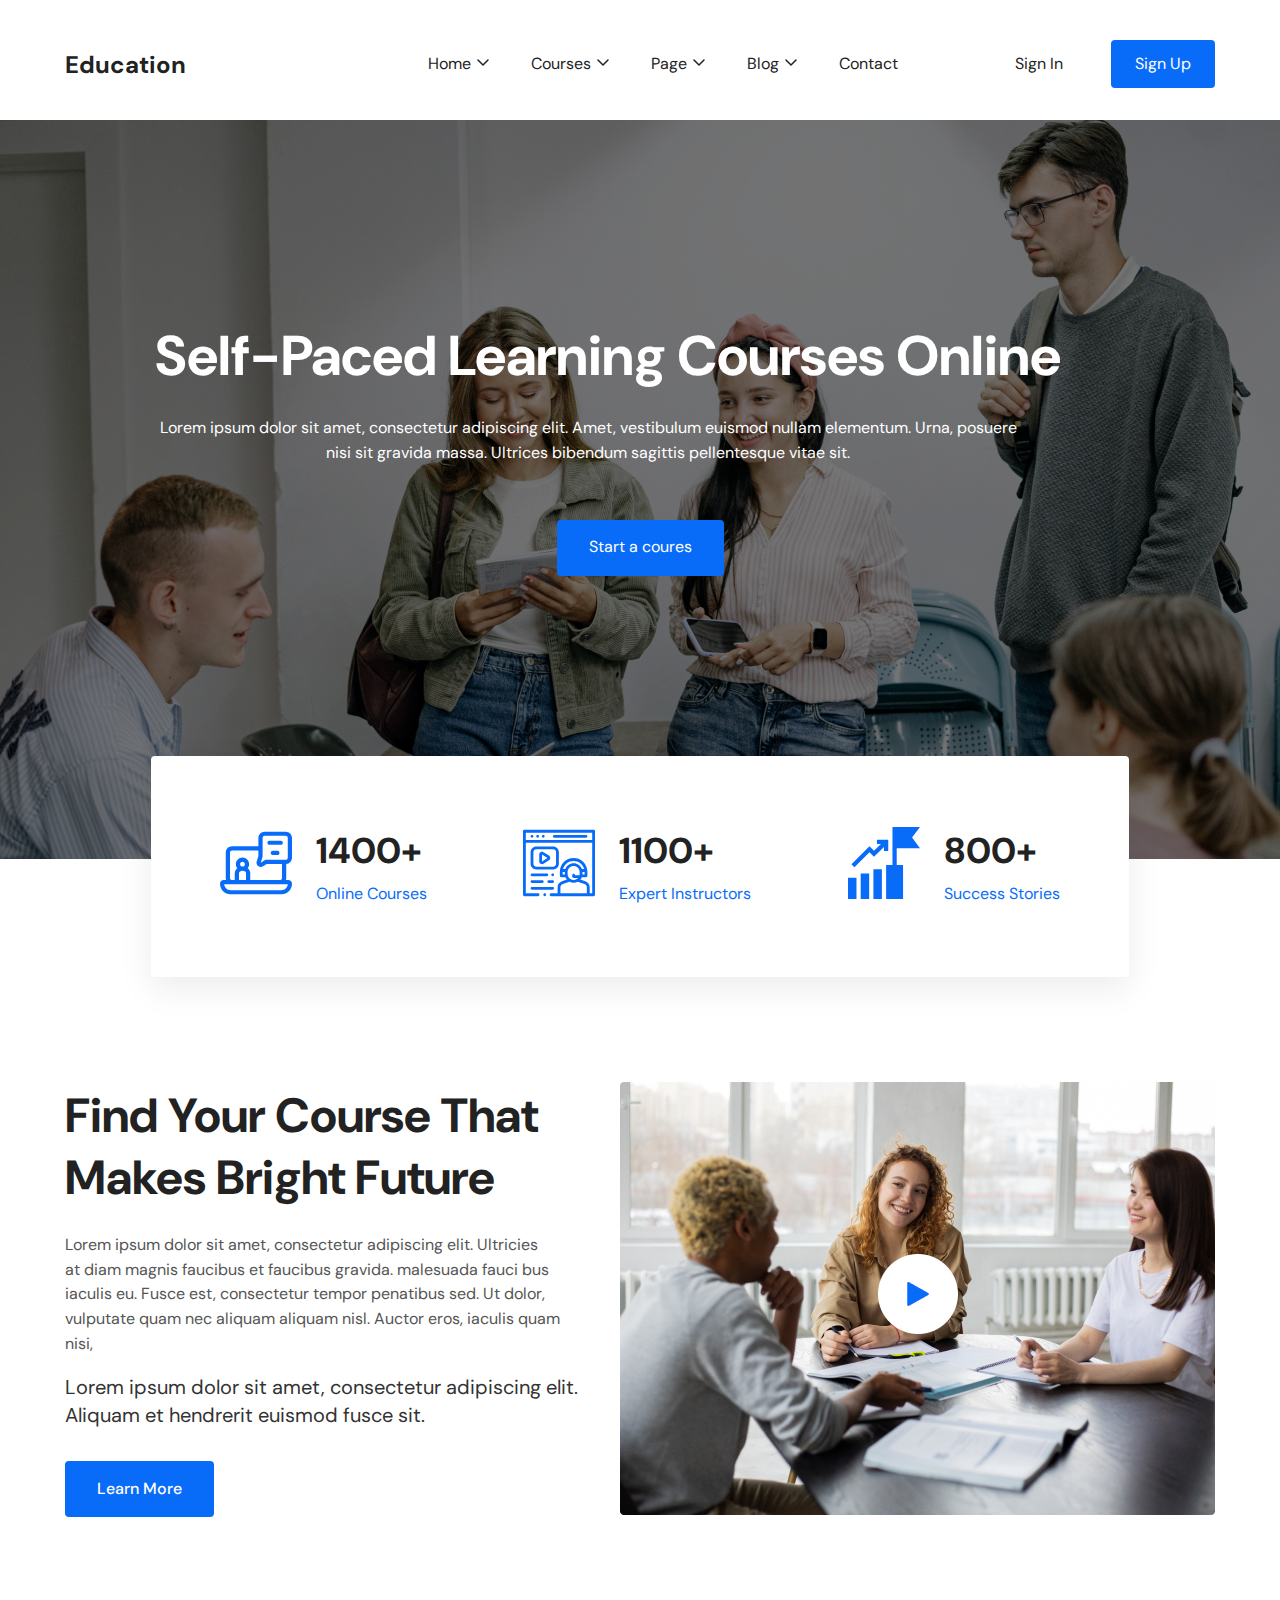
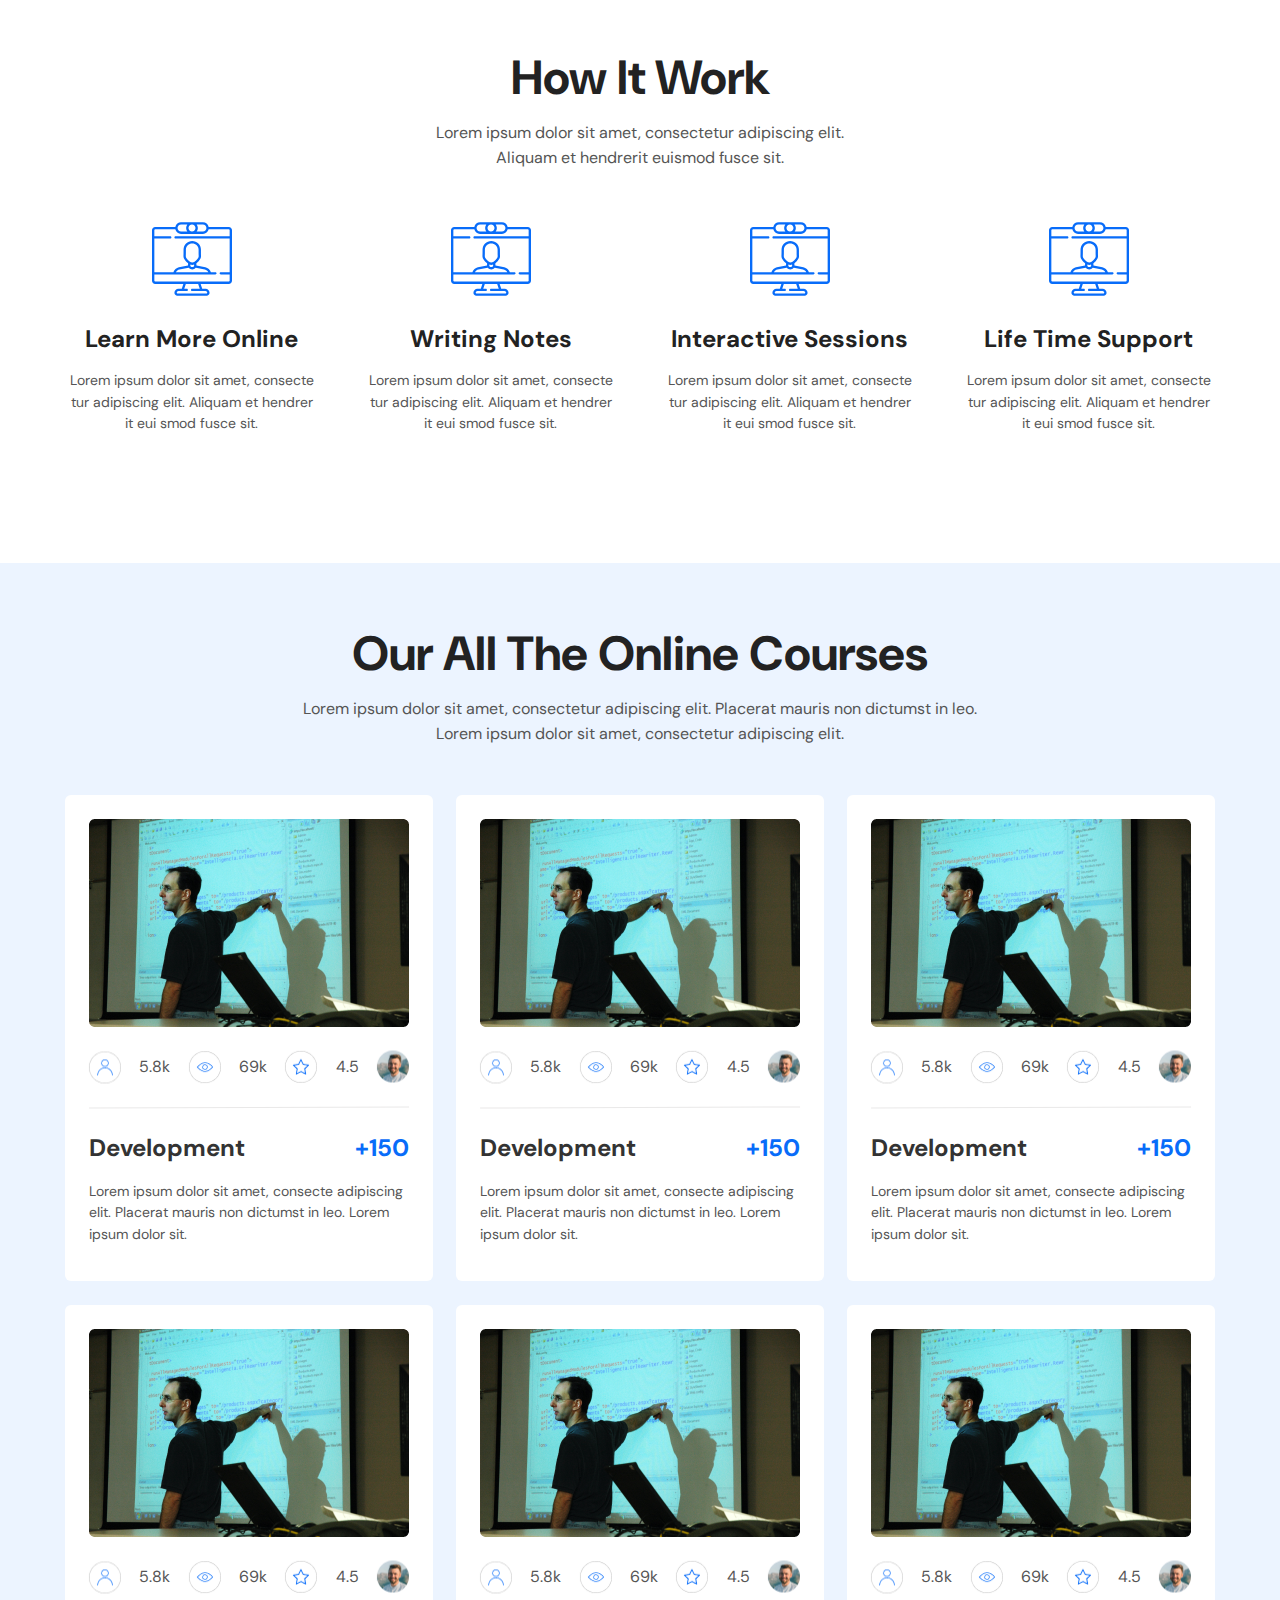
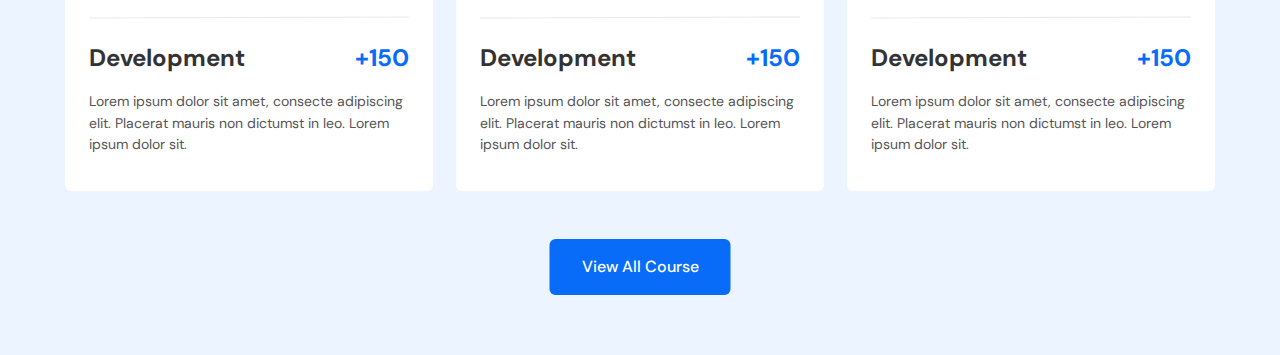
<file: index.html>
<!DOCTYPE html>
<html lang="en">
<head>
	<meta charset="UTF-8">
	<meta name="viewport" content="width=device-width, initial-scale=1.0">
	<title>Document</title>
	<link rel="stylesheet" href="css/prot.css">
	<link rel="stylesheet" href="css/normalize.css">
	<link rel="preconnect" href="https://fonts.googleapis.com">
	<link rel="preconnect" href="https://fonts.gstatic.com" crossorigin>
	<link href="https://fonts.googleapis.com/css2?family=DM+Sans:wght@400;500;700&display=swap" rel="stylesheet">
</head>
<body>
	<header class="header">
		<div class="container">
			<div class="header-row">
				<div class="logo">
					<span>Education</span>
				</div>
				<nav class="header-nav">
					<ul>
						<li><a href="#">Home</a></li>
						<li><a href="#">Courses</a></li>
						<li><a href="#">Page</a></li>
						<li><a href="#">Blog</a></li>
						<li><a href="#">Contact</a></li>
					</ul>
				</nav>
				<div class="header-login">
					<a href="">Sign In</a>
					<a href="#" class="btn">Sign Up</a>
				</div>
			</div>
		</div>
	</header>	
<main>
	<section class="hero">
		<div class="container">
			<div class="hero-content">
				<h1 class="hero-title">Self-Paced Learning Courses Online</h1>
				<div class="hero-descr">
						<p>Lorem ipsum dolor sit amet, consectetur adipiscing elit. Amet, vestibulum euismod nullam elementum. Urna, posuere nisi sit gravida massa. Ultrices bibendum sagittis pellentesque vitae sit.</p>
				</div>
				<div class="hero-text">
					<a href="#" class="hero-btn btn-big">Start a coures</a>
				</div>	
			</div>
			<div class="hero-column">
				<div class="hero-item">
					<div class="hero-list">
						<div class="hero-img">
							<img src="img/lecture.svg" alt="">
							</div>
						<div class="hero-about">
							<h4>1400+</h4>
							<a href="">Online Courses</a>
						</div>
					</div>
					<div class="hero-list">
						<div class="hero-img">
							<img src="img/instructor.svg" alt="">
						</div>
						<div class="hero-about">
							<h4>1100+</h4>
							<a href="">Expert Instructors</a>
						</div>
					</div>
					<div class="hero-list">
						<div class="hero-img">
							<img src="img/success.svg" alt="">
						</div>
						<div class="hero-about">
							<h4>800+</h4>
							<a href="">Success Stories</a>
						</div>
					</div>
				</div>
				
			</div>
		</div>
	</section>

	<section class="about">
		<div class="container">
			<div class="about-content">
				<div class="about-header">
					<h2>Find Your Course That Makes Bright Future</h2>
					<p class="about-descr">Lorem ipsum dolor sit amet, consectetur adipiscing elit. Ultricies at&nbsp;diam magnis faucibus et&nbsp;faucibus gravida. malesuada fauci bus iaculis&nbsp;eu. Fusce est, consectetur tempor penatibus sed. Ut&nbsp;dolor, vulputate quam nec aliquam aliquam nisl. Auctor eros, iaculis quam nisi,</p>
                    <p class="about-text">Lorem ipsum dolor sit amet, consectetur adipiscing elit. Aliquam et&nbsp;hendrerit euismod fusce sit.</p>
                    <a href="" class="about-btn btn-big">Learn More</a>
				</div>
				<div class="about-img">
					<img src="img/about-img.jpg" alt="">
				</div>
			</div>
		</div>
	</section>

	<section class="service">
		<div class="container">
			<div class="service-header">
				<h2>How It Work</h2>
				<p>Lorem ipsum dolor sit amet, consectetur adipiscing elit. Aliquam et&nbsp;hendrerit euismod fusce sit.</p>
			</div>
			<div class="service-list">
				<div class="service-item">
					<img src="img/pc.svg" alt="pc">
					<h4 class="service-subtitle">Learn More Online</h4>
                    <p class="services-descr">Lorem ipsum dolor sit amet, consecte tur adipiscing elit. Aliquam et&nbsp;hendrer it&nbsp;eui smod fusce sit.</p>
				</div>
				<div class="service-item">
					<img src="img/pc.svg" alt="pc">
					<h4 class="service-subtitle">Writing Notes</h4>
                    <p class="services-descr">Lorem ipsum dolor sit amet, consecte tur adipiscing elit. Aliquam et&nbsp;hendrer it&nbsp;eui smod fusce sit.</p>
				</div>
				<div class="service-item">
					<img src="img/pc.svg" alt="pc">
					<h4 class="service-subtitle">Interactive Sessions</h4>
                    <p class="services-descr">Lorem ipsum dolor sit amet, consecte tur adipiscing elit. Aliquam et&nbsp;hendrer it&nbsp;eui smod fusce sit.</p>
				</div>
				<div class="service-item">
					<img src="img/pc.svg" alt="pc">
					<h4 class="service-subtitle">Life Time Support</h4>
                    <p class="services-descr">Lorem ipsum dolor sit amet, consecte tur adipiscing elit. Aliquam et&nbsp;hendrer it&nbsp;eui smod fusce sit.</p>
				</div>
			</div>
		</div>
	</section>

	<section class="course">
		<div class="container">
			<div class="course-header">
				<h2>Our All The Online Courses</h2>
				<p>Lorem ipsum dolor sit amet, consectetur adipiscing elit. Placerat mauris non dictumst in&nbsp;leo. Lorem ipsum dolor sit amet, consectetur adipiscing elit.</p>
			</div>
			<div class="course-list">
				<div class="course-card">
						<img src="img/teacher.png" alt="" class="course-img">
						<div class="score-list">
							<img src="img/human.png" alt="1">
							<p class="view-descr">5.8k</p>
							<img src="img/eye.png" alt="2">
							<p class="view-descr">69k</p>
							<img src="img/star.png" alt="3">
							<p class="view-descr">4.5</p>
							<img src="img/man.png" alt="4">
						</div>
						<div class="card-title">
							<h4>Development</h4>
							<p>+150</p>
						</div>
						<div class="card-descr">
							<p>Lorem ipsum dolor sit amet, consecte adipiscing elit. Placerat mauris non dictumst in&nbsp;leo. Lorem ipsum dolor sit.</p>
					    </div>
				</div>
				<div class="course-card">
						<img src="img/teacher.png" alt="" class="course-img">
						<div class="score-list">
							<img src="img/human.png" alt="1">
							<p class="view-descr">5.8k</p>
							<img src="img/eye.png" alt="2">
							<p class="view-descr">69k</p>
							<img src="img/star.png" alt="3">
							<p class="view-descr">4.5</p>
							<img src="img/man.png" alt="4">
						</div>
						<div class="card-title">
							<h4>Development</h4>
							<p>+150</p>
						</div>
						<div class="card-descr">
							<p>Lorem ipsum dolor sit amet, consecte adipiscing elit. Placerat mauris non dictumst in&nbsp;leo. Lorem ipsum dolor sit.</p>
					    </div>
				</div>
				<div class="course-card">
						<img src="img/teacher.png" alt="" class="course-img">
						<div class="score-list">
							<img src="img/human.png" alt="1">
							<p class="view-descr">5.8k</p>
							<img src="img/eye.png" alt="2">
							<p class="view-descr">69k</p>
							<img src="img/star.png" alt="3">
							<p class="view-descr">4.5</p>
							<img src="img/man.png" alt="4">
						</div>
						<div class="card-title">
							<h4>Development</h4>
							<p>+150</p>
						</div>
						<div class="card-descr">
							<p>Lorem ipsum dolor sit amet, consecte adipiscing elit. Placerat mauris non dictumst in&nbsp;leo. Lorem ipsum dolor sit.</p>
					    </div>
				</div>
				<div class="course-card">
						<img src="img/teacher.png" alt="" class="course-img">
						<div class="score-list">
							<img src="img/human.png" alt="1">
							<p class="view-descr">5.8k</p>
							<img src="img/eye.png" alt="2">
							<p class="view-descr">69k</p>
							<img src="img/star.png" alt="3">
							<p class="view-descr">4.5</p>
							<img src="img/man.png" alt="4">
						</div>
						<div class="card-title">
							<h4>Development</h4>
							<p>+150</p>
						</div>
						<div class="card-descr">
							<p>Lorem ipsum dolor sit amet, consecte adipiscing elit. Placerat mauris non dictumst in&nbsp;leo. Lorem ipsum dolor sit.</p>
					    </div>
				</div>
				<div class="course-card">
						<img src="img/teacher.png" alt="" class="course-img">
						<div class="score-list">
							<img src="img/human.png" alt="1">
							<p class="view-descr">5.8k</p>
							<img src="img/eye.png" alt="2">
							<p class="view-descr">69k</p>
							<img src="img/star.png" alt="3">
							<p class="view-descr">4.5</p>
							<img src="img/man.png" alt="4">
						</div>
						<div class="card-title">
							<h4>Development</h4>
							<p>+150</p>
						</div>
						<div class="card-descr">
							<p>Lorem ipsum dolor sit amet, consecte adipiscing elit. Placerat mauris non dictumst in&nbsp;leo. Lorem ipsum dolor sit.</p>
					    </div>
				</div>
				<div class="course-card">
						<img src="img/teacher.png" alt="" class="course-img">
						<div class="score-list">
							<img src="img/human.png" alt="1">
							<p>5.8k</p>
							<img src="img/eye.png" alt="2">
							<p>69k</p>
							<img src="img/star.png" alt="3">
							<p>4.5</p>
							<img src="img/man.png" alt="4">
						</div>
						<div class="card-title">
							<h4>Development</h4>
							<p>+150</p>
						</div>
						<div class="card-descr">
							<p>Lorem ipsum dolor sit amet, consecte adipiscing elit. Placerat mauris non dictumst in&nbsp;leo. Lorem ipsum dolor sit.</p>
					    </div>
				</div>
			</div>
			<div class="course-btn btn-big">
				<a href="">View All Course</a>
			</div>
		</div>
	</section>

</main>		
</body>
</html>
</file>
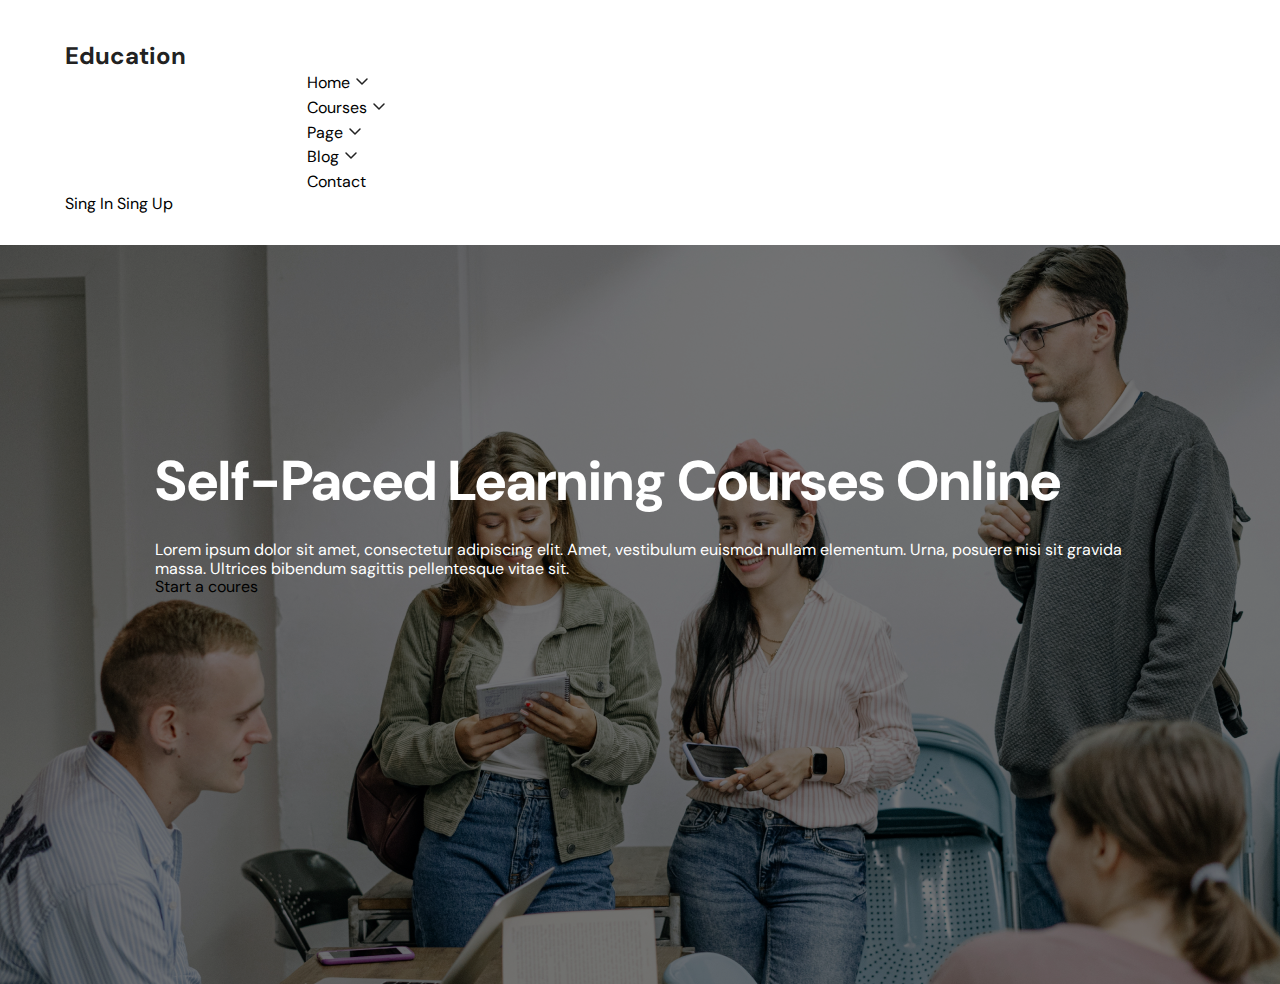
<file: prot.html>
<!DOCTYPE html>
<html lang="en">
<head>
	<meta charset="UTF-8">
	<meta name="viewport" content="width=device-width, initial-scale=1.0">
	<title>Document</title>
	<link rel="stylesheet" href="css/prot.css">
	<link rel="stylesheet" href="css/normalize.css">
	<link rel="preconnect" href="https://fonts.googleapis.com">
	<link rel="preconnect" href="https://fonts.gstatic.com" crossorigin>
	<link href="https://fonts.googleapis.com/css2?family=DM+Sans:wght@400;500;700&display=swap" rel="stylesheet">
</head>
<body>
	<header class="header">
		<div class="container">
			<div class="header-container">
				<span class="logo">Education</span>
					<ul class="header-nav list-reset">
						<li class="header-item"><a class="header-link" href="#"></a>Home</li>
						<li class="header-item"><a class="header-link" href="#"></a>Courses</li>
						<li class="header-item"><a class="header-link" href="#"></a>Page</li>
						<li class="header-item"><a class="header-link" href="#"></a>Blog</li>
						<li class="header-item"><a class="header-link" href="#"></a>Contact</li>
					</ul>
					<button class="signin btn-reset">Sing In</button>
				    <button class="singup btn-reset">Sing Up</button>
			</div>
		</div>
	</header>
	<main>
		<section class="hero">
			<div class="container">
				<div class="hero-content">
					<h1 class="hero-title">Self-Paced Learning Courses Online</h1>
					<p class="hero-descr">Lorem ipsum dolor sit amet, consectetur adipiscing elit. Amet, vestibulum euismod nullam elementum. Urna, posuere nisi sit gravida massa. Ultrices bibendum sagittis pellentesque vitae sit.
					</p>
					<button class="start btn-reset">Start a coures</button>
				</div>
			</div>
		</section>
	</main>
</body>
</html>
</file>
<file: css/prot.css>
* {
	box-sizing: border-box;
	margin: 0;
	padding: 0;
}

*::before *::after {
	box-sizing: border-box; 
}

body {
	font-family: 'DM Sans', sans-serif;
	font-weight: 400;
	font-style: normal; 
}

img {
	width: 100%;
}

ul {
	list-style-type: none;
}

a {
	text-decoration: none;
}

h1 h2 h3 h4 h5 h6 {
	padding: 0;
	margin: 0;
}

input, textarea {
	outline:none;
}

input:active, textarea:active {
	outline:none;
}
:focus {outline:none;}
textarea {resize:none;}
textarea {resize:vertical;}
textarea {resize:horizontal;}

.list-reset {
	margin: 0;
	padding: 0;
	list-style-type: none;
}

.btn-reset {
	padding: 0;
	border: none;
	background-color: transparent;
	cursor: pointer; 
}

.container {
	max-width: 1180px;
	padding-left: 15px;
	padding-right: 15px;
	margin-left: auto;
	margin-right: auto;
}

.header {
	padding-top: 40px;
	padding-bottom: 32px;
}

.header-row {
	display: flex;
	align-items:center;
}

.logo {
	font-style: normal;
	font-weight: 700;
	font-size: 24px;
	line-height: 31px;
	color: #222222;

}

.header-nav {
	margin-left: 242px;
}

.header-nav ul {
	display: flex;
}

.header-nav li {
	position: relative;
}

.header-nav li:not(:last-child) {
	margin-right: 60px;
}

.header-nav a {
	font-size: 16px;
	line-height: 155%;
	color: #222222;
	transition: color 0.2s ease; 
}

.header-nav li:not(:last-child)::after  {
	position: absolute;
	content: "";
	background-image: url("../img/down.svg");
	background-repeat: no-repeat;
	background-size: cover;
	margin-left: 2px;
	width: 20px;
	height: 20px;
	cursor: pointer;
}

.header-login {
	display: flex;
	align-items: center;
	margin-left: auto;
}

.header-login > * + * {
	margin-left: 48px;
}

.header-login a {
	font-size: 16px;
	line-height: 155%;
	color: #222222
}

.btn, a.btn {
	display: inline-block;
	background: #086CF9;
	border-radius: 4px;
	min-height: 48px;
	display: flex;
	justify-content: center;
	align-items: center;
	font-size: 16px;
	line-height: 24px;
	color: #FFFFFF;
	padding: 12px 24px;
}

.btn-big, a.btn-big {
	min-height: 56px;
}

.hero {
	position: relative;
	padding-top: 199px;
	background-image: url("../img/bg-hero.jpg");
	background-position: center;
	background-repeat: no-repeat;
	background-size: cover;
	color: #FFFFFF; 
	min-height: 739px;
}

.hero:before {
	content: "";
    position: absolute;
    top: 0px;
    right: 0px;
    bottom: 0px;
    left: 0px;
    background-color: rgba(0,0,0,0.54);
}

.hero-content {
	position: relative;
	z-index: 2;  
	max-width: 971px;
	margin-left: auto;
	margin-right: auto;
}

.hero-title {
	margin: 0;
	font-weight: 700;
	font-size: 56px;
	line-height: 73px;
	margin-bottom: 24px;
}

.hero-descr p {
	margin-bottom: 54px;
	text-align: center;
	font-size: 16px;
	line-height: 155%;
	color: #FFFFFF;
	max-width: 867px;
}

.hero-btn {
	display: inline-block;
	display: flex;
	width: 167px;
	justify-content: center;
	align-items: center;
	padding: 16px 30px;
	background: #086CF9;
	border-radius: 4px;
	color: #FFFFFF;
	align-items: center;
	margin-left: auto;
	margin-right: auto;
}

.hero-column {
	background: #FFFFFF;
	box-shadow: 0px 11px 35px rgba(0, 0, 0, 0.08);
	border-radius: 4px;
	position: relative;
	max-width:85%;
	z-index: 4; 
	top: 180px;
	margin-left: auto;
	margin-right: auto;
	padding: 56px 20px;
}

.hero-item {
	display: flex;
	align-items: center;
	justify-content: space-around; 
	flex-wrap: wrap;
}

.hero-list {
	display: flex;
	margin: 15px;
}

.hero-img img {
	display: block;
	min-height: 72px;
}

.hero-about {
	margin-left: 24px;
}

.hero-about h4 {
	margin: 0;
	font-weight: 700;
	font-size: 36px;
	line-height: 47px;
    color: #222222;
    margin-bottom: 8px;
}

.hero-about a {
	margin: 0;
	font-size: 16px;
	line-height: 155%;
	color: #086CF9;
}


.about {
	padding-top: 223px;
	padding-bottom: 64px;
}

.about-content {
	display: flex;
	align-items: center;
	justify-content: space-between; 
}

.about-header {
	max-width: 519px;
}

.about-header h2 {
	margin: 0;
	margin-bottom: 24px;
	font-weight: bold;
	font-size: 48px;
	line-height: 62px;
	color: #222222;
}

.about-descr {
	margin: 0;
	margin-bottom: 16px;
	font-size: 16px;
	line-height: 155%;
	color: #555555;
}

.about-text {
	margin: 0;
	margin-bottom: 32px;
	font-size: 20px;
	line-height: 28px;
	color: #333333;
}

.about-btn {
	display: inline-block;
	background: #086CF9;
	border-radius: 4px;
	padding: 16px 32px;
	font-weight: 500;
	font-size: 16px;
	line-height: 24px;
	color: #FFFFFF;
	max-width: 149px;
}

/* SERVICE */ 

.service {
	padding-top: 64px;
	padding-bottom: 128px;
}

.service-header {
	max-width: 423px;
	margin-left: auto;
	margin-right: auto;
	margin-bottom: 48px;
}

.service-header h2 {
	margin: 0;
	margin-bottom: 12px;
	font-weight: 700;
	font-size: 48px;
	line-height: 62px;
	color: #222222;
	text-align: center;
}

.service-header p {
	font-size: 16px;
	line-height: 155%;
	text-align: center;
	color: #555555;
}

.service-list {
	display: flex;
	flex-flow: wrap;
	align-items: center;
	justify-content: space-between; 
}

.service-item {
	display: flex;
	flex-direction: column;
	align-items: center;
	width: 22%;
}

.service-item img {
	display: block;
	min-height: 80px;
	max-width: 80px;
	margin: 0;
	margin-bottom: 24px;
}

.service-item h4 {
	font-weight: 700;
	font-size: 24px;
	line-height: 31px;
	color: #222222;
	text-align: center;
	margin: 0;
	margin-bottom: 16px;

}

.service-item p {
	font-size: 14px;
	line-height: 155%;
	text-align: center;
	color: #555555;
}


/* COURSE */ 

.course {
	background-color: #ECF4FF; 
	padding-top: 60px;
	padding-bottom: 60px;
}

.course-header {
	max-width: 674px;
	margin-left: auto;
	margin-right: auto;
	margin-bottom: 48px;
}

.course-header h2 {
	margin: 0;
	margin-bottom: 12px;
	font-weight: 700;
	font-size: 48px;
	line-height: 62px;
	color: #222222;
	text-align: center;
}


.course-header p {
	font-size: 16px;
	line-height: 155%;
	text-align: center;
	color: #555555;
}

.course-list {
	display: flex;
	justify-content: space-between; 
	flex-wrap: wrap;
}

.course-card {
	background-color:#FFFFFF;
	padding: 24px 24px 35px 24px;
	width: 32%;
	border-radius: 6px;
	margin-bottom: 24px;
}

.course-img{
	display: block;
	margin-bottom: 24px;
}

.score-list {
	display: flex;
	justify-content: space-between; 
	align-items: center; 
	border-bottom: 0.5px solid #E9E8E8;
	padding-bottom: 24px;
	margin-bottom: 24px;
	transform: rotate(-0.18deg);
}

.score-list img {
	max-width: 32px; 
}

.score-list p {
	font-size: 16px;
	line-height: 155%;
	color: #555555;
}

.card-title {
	display: flex;
	justify-content: space-between; 
	margin-bottom: 18px;
}

.card-title h4 {
	font-weight: 700;
	font-size: 24px;
	line-height: 31px;
	color: #333333;
}

.card-title p {
	font-weight: 700;
	font-size: 24px;
	line-height: 31px;
	color: #086CF9;
}

.card-descr p{
	font-size: 14px;
	line-height: 155%;
	color: #555555;
}

.course-btn {
	display: inline-block;
	margin-top: 24px;
	background: #086CF9;
	border-radius: 6px;
	padding: 16px 32px;
	margin-left: 50%;
	transform: translateX(-50%); 
	align-items: center; 
}

.course-btn a {
	line-height: 24px;
	color: #FFFFFF;
	font-weight: 500;
	font-size: 16px;
}



















@media (max-width: 1179px) {
	.container {
		width: 100%;
	}
}

@media (max-width: 1145px) {
	.about-content {
		flex-direction: column-reverse;
	}

	.about-img img {
		margin-bottom: 30px;
	}
}

@media (max-width: 1100px) {
	.header-row {
		justify-content: space-between; 
	}

	.header-nav {
		margin-left: 30px;
	}

	.header-nav li:not(:last-child) {
		margin-right: 40px;
	}

	.header-login {
		margin-left: 30px;
	}

	.service-list {
		justify-content: space-around;  
	}

	.service-item {
		width: 40%;
		margin: 10px;
	}
}


@media (max-width: 1025px) {

	.course-list {
		justify-content: space-around; 
	}


	.course-card {
		width: 45%;
	}
}


@media (max-width: 899px) {


	.about-header h2 {
		font-size: 40px;
	}

	.about-descr {
		font-size: 14px;
	}

	.about-text {
		font-size: 16px;
	}

	.header-nav {
		display: none;
	}

	.header-login {
		display: none;
	}
}

@media (max-width: 768px) {

	.course-card {
		width: 56%;
	}

	.score-list p {
		font-size: 14px;
	}

	.score-list img {
		max-width: 28px; 
	}

}




@media(max-width: 575px) {

	.about-header h2 {
		font-size: 40px;
		line-height: 40px;
	}

	.hero {
		padding-top: 70px;
	}

	.hero-title {
		font-size: 40px; 
		line-height: 55px;
	}

	.service {
		padding-top: 20px;
	}	

	.service-header h2 {
		font-size: 40px; 
	}

	.service-item {
		width: 70%;
	}

	.course-header h2 {
		font-size: 40px; 
		line-height: 40px;
	}

	.course-header p {
		font-size: 14px;
	}

	.course-card {
		width: 85%;
	}

	.card-title h4 {
		font-size: 20px;
	}

	.card-title p {
		font-size: 20px;
	}

	.course-btn {
		padding: 12px;
	}

	.course-btn a {
		font-size: 14px;
	}
}

@media (max-width: 381px) {


	.hero-title {
		font-size: 30px; 
		line-height: 50px;
	}

	.hero-descr {
		font-size: 14px;
	}

	.hero-about {
		margin-left: 15px;
	}

	.hero-list {
		margin: 5px;
		margin-bottom: 15px
	}

	.hero-about h4 {
		font-size: 30px;
		margin-bottom: 4px;
	}

	.hero-about a {
		font-size: 12px;
	}

	.hero-column {
		padding: 30px 20px;
	}

	.service-header h2{
		line-height: 45px;
	}

	.service-header p {
		font-size: 14px;
	}

	.service-item {
		width: 80%;
	}

	.course-header p {
		font-size: 14px;
	}

	.course-card {
		width: 100%;
	}

	.score-list img {
		max-width: 24px; 
	}

	.course-btn {
		padding: 10px;
	}

	.course-btn a {
		font-size: 12px;
	}
}
</file>
